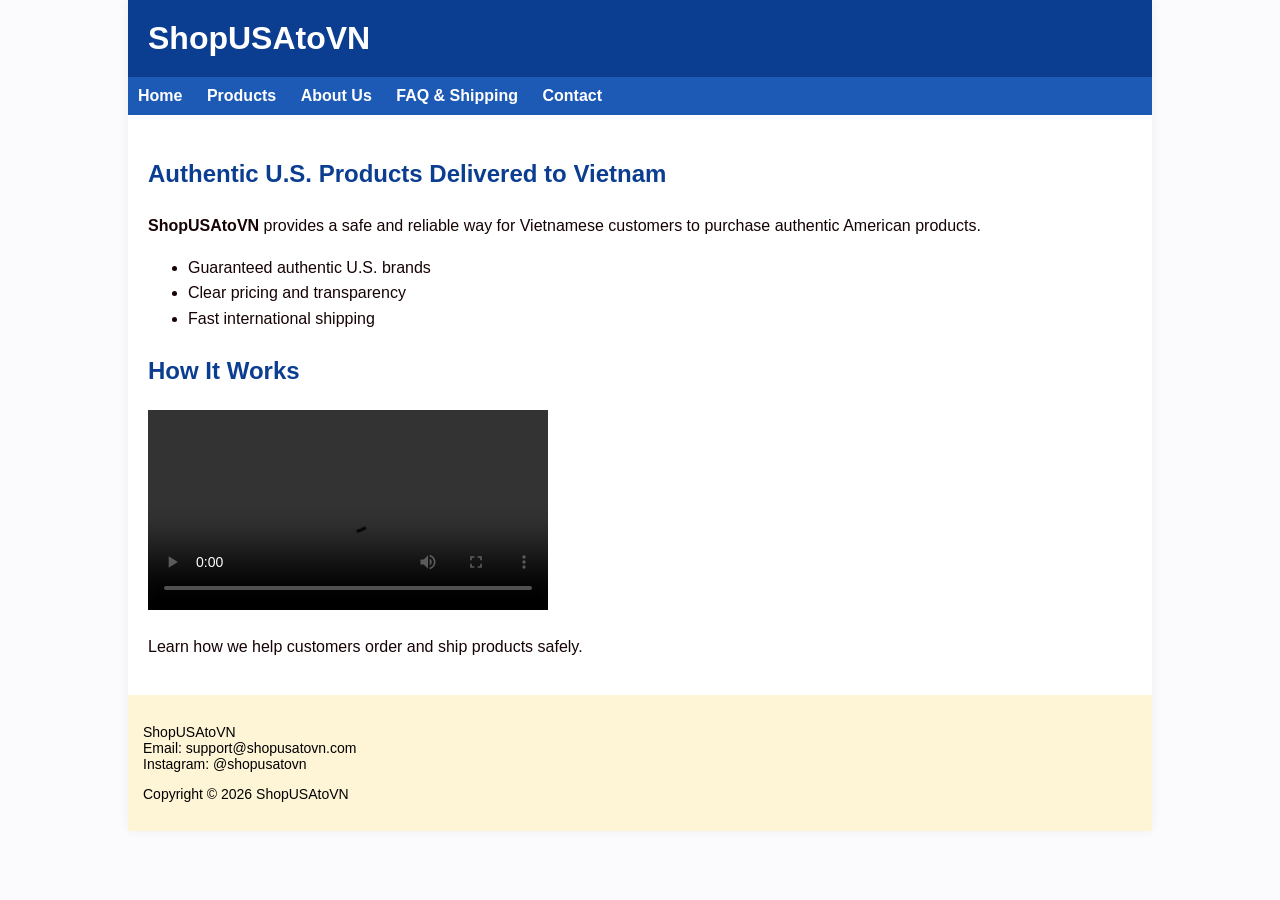
<file: index.html>
<!DOCTYPE html>
<html lang="en">
<head>
<meta charset="UTF-8">
<meta name="description" content="Shop authentic U.S. products shipped to Vietnam safely and affordably.">
<title>ShopUSAtoVN</title>
<link rel="stylesheet" href="style.css">
</head>

<body>
<div id="wrapper">

<header>
<h1>ShopUSAtoVN</h1>
</header>

<nav>
<a href="index.html">Home</a>
<a href="products.html">Products</a>
<a href="about.html">About Us</a>
<a href="faq.html">FAQ & Shipping</a>
<a href="contact.html">Contact</a>
</nav>

<main>
<h2>Authentic U.S. Products Delivered to Vietnam</h2>

<p>
<strong>ShopUSAtoVN</strong> provides a safe and reliable way for Vietnamese customers to purchase authentic American products.
</p>

<ul>
<li>Guaranteed authentic U.S. brands</li>
<li>Clear pricing and transparency</li>
<li>Fast international shipping</li>
</ul>

<h2>How It Works</h2>

<video width="400" controls>
<source src="https://www.youtube.com/embed/aqz-KE-bpKQ" 
title="Delivery process" frameborder="0" allowfullscreen>
</video>

<p>Learn how we help customers order and ship products safely.</p>

</main>

<footer>
<p>
ShopUSAtoVN<br>
Email: <a href="mailto:support@shopusatovn.com">support@shopusatovn.com</a><br>
Instagram: @shopusatovn
</p>

<p>Copyright © 2026 ShopUSAtoVN</p>
</footer>

</div>
</body>
</html>
</file>
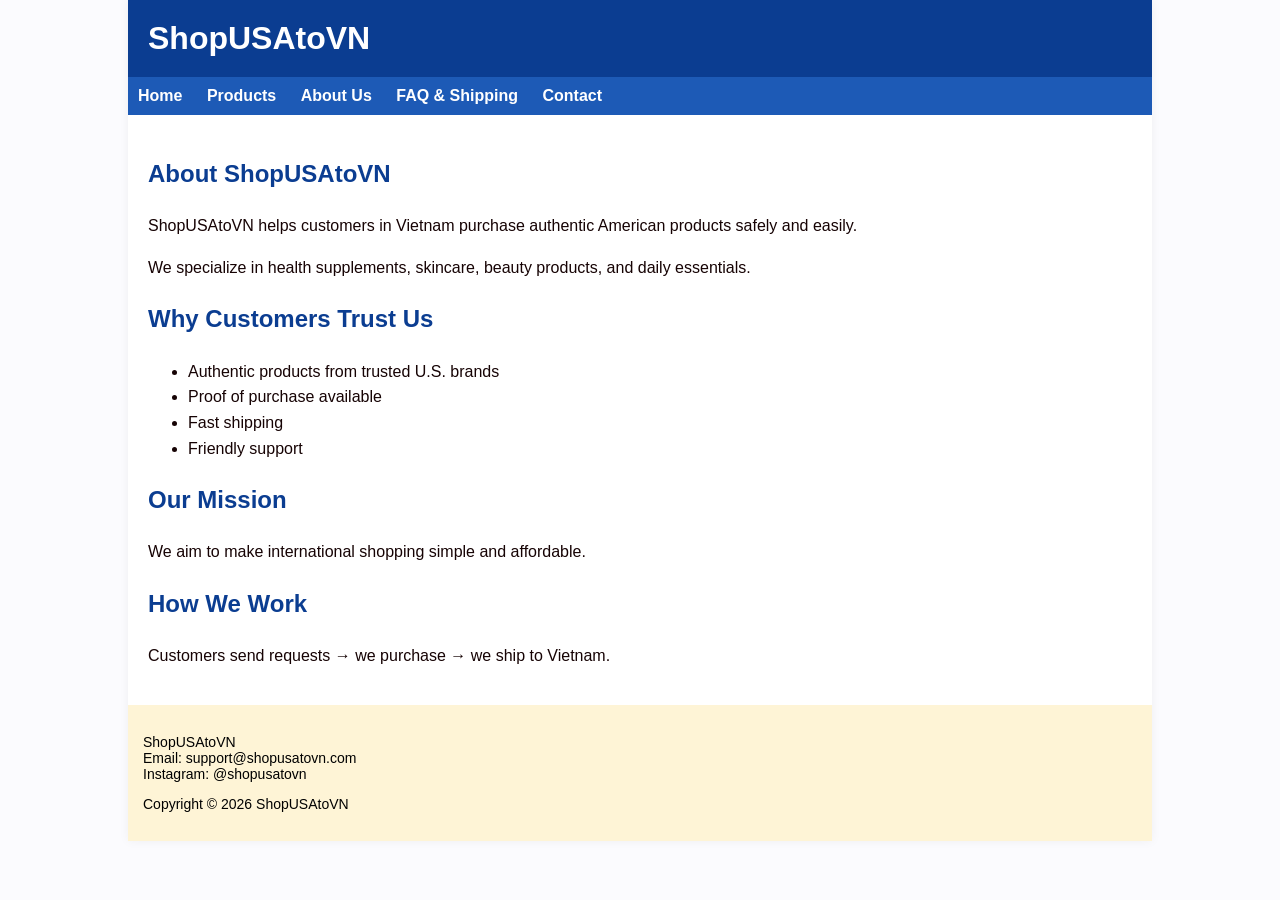
<file: about.html>
<!DOCTYPE html>
<html lang="en">
<head>
<meta charset="UTF-8">
<meta name="description" content="About ShopUSAtoVN">
<title>About Us - ShopUSAtoVN</title>
<link rel="stylesheet" href="style.css">
</head>

<body>
<div id="wrapper">

<header><h1>ShopUSAtoVN</h1></header>

<nav>
<a href="index.html">Home</a>
<a href="products.html">Products</a>
<a href="about.html">About Us</a>
<a href="faq.html">FAQ & Shipping</a>
<a href="contact.html">Contact</a>
</nav>

<main>
<h2>About ShopUSAtoVN</h2>

<p>ShopUSAtoVN helps customers in Vietnam purchase authentic American products safely and easily.</p>

<p>We specialize in health supplements, skincare, beauty products, and daily essentials.</p>

<h2>Why Customers Trust Us</h2>
<ul>
<li>Authentic products from trusted U.S. brands</li>
<li>Proof of purchase available</li>
<li>Fast shipping</li>
<li>Friendly support</li>
</ul>

<h2>Our Mission</h2>
<p>We aim to make international shopping simple and affordable.</p>

<h2>How We Work</h2>
<p>Customers send requests → we purchase → we ship to Vietnam.</p>

</main>

<footer>
<p>
ShopUSAtoVN<br>
Email: <a href="mailto:support@shopusatovn.com">support@shopusatovn.com</a><br>
Instagram: @shopusatovn
</p>

<p>Copyright © 2026 ShopUSAtoVN</p>
</footer>

</div>
</body>
</html>
</file>
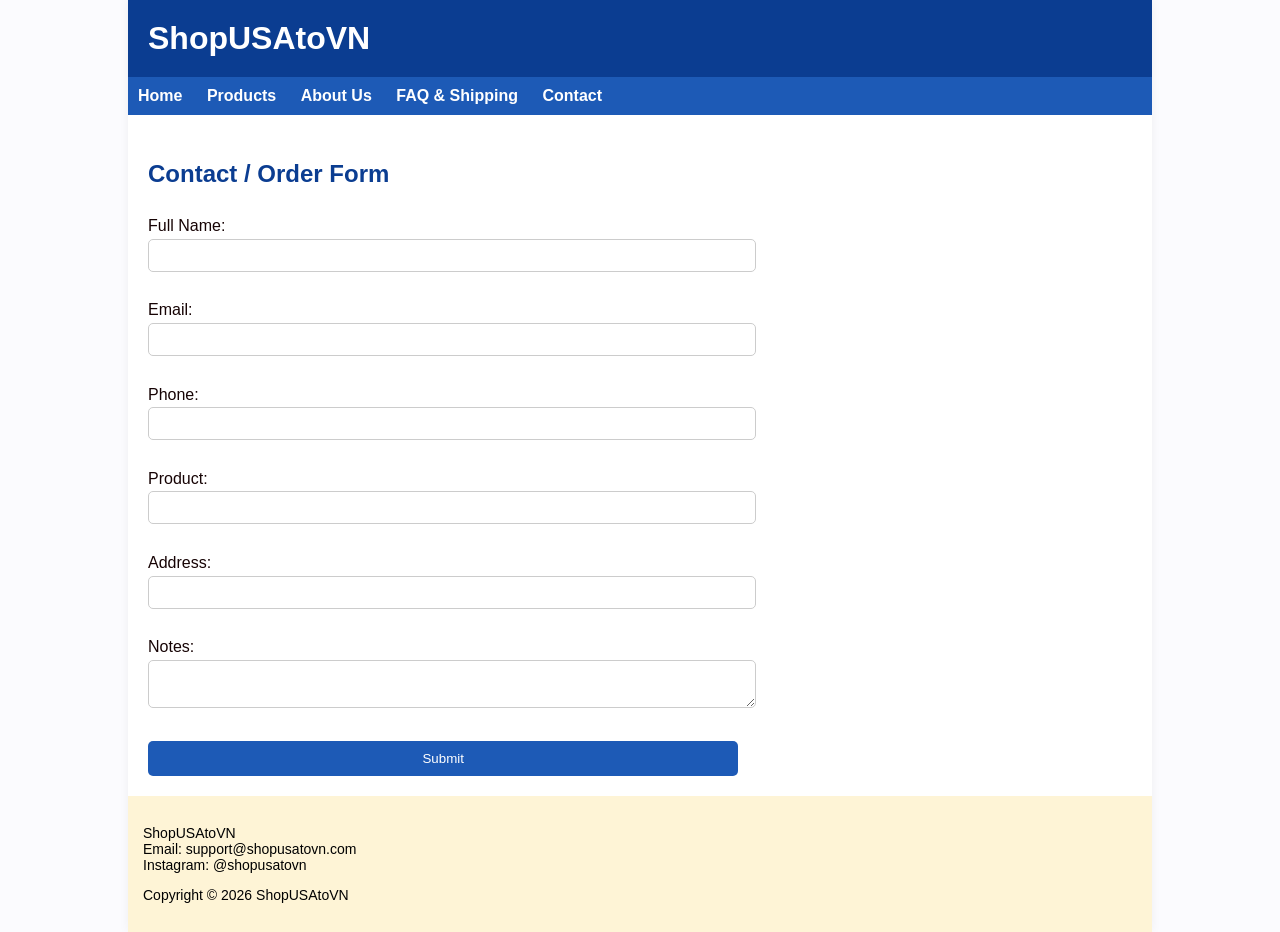
<file: contact.html>
<!DOCTYPE html>
<html lang="en">
<head>
<meta charset="UTF-8">
<meta name="description" content="Contact Form">
<title>Contact - ShopUSAtoVN</title>
<link rel="stylesheet" href="style.css">
</head>

<body>
<div id="wrapper">

<header><h1>ShopUSAtoVN</h1></header>

<nav>
<a href="index.html">Home</a>
<a href="products.html">Products</a>
<a href="about.html">About Us</a>
<a href="faq.html">FAQ & Shipping</a>
<a href="contact.html">Contact</a>
</nav>

<main>
<h2>Contact / Order Form</h2>

<form action="#">

<label>Full Name:</label><br>
<input type="text" name="name"><br><br>

<label>Email:</label><br>
<input type="email" name="email"><br><br>

<label>Phone:</label><br>
<input type="text" name="phone"><br><br>

<label>Product:</label><br>
<input type="text" name="product"><br><br>

<label>Address:</label><br>
<input type="text" name="address"><br><br>

<label>Notes:</label><br>
<textarea name="notes"></textarea><br><br>

<input type="submit" value="Submit">

</form>

</main>

<footer>
<p>
ShopUSAtoVN<br>
Email: <a href="mailto:support@shopusatovn.com">support@shopusatovn.com</a><br>
Instagram: @shopusatovn
</p>

<p>Copyright © 2026 ShopUSAtoVN</p>
</footer>

</div>
</body>
</html>
</file>
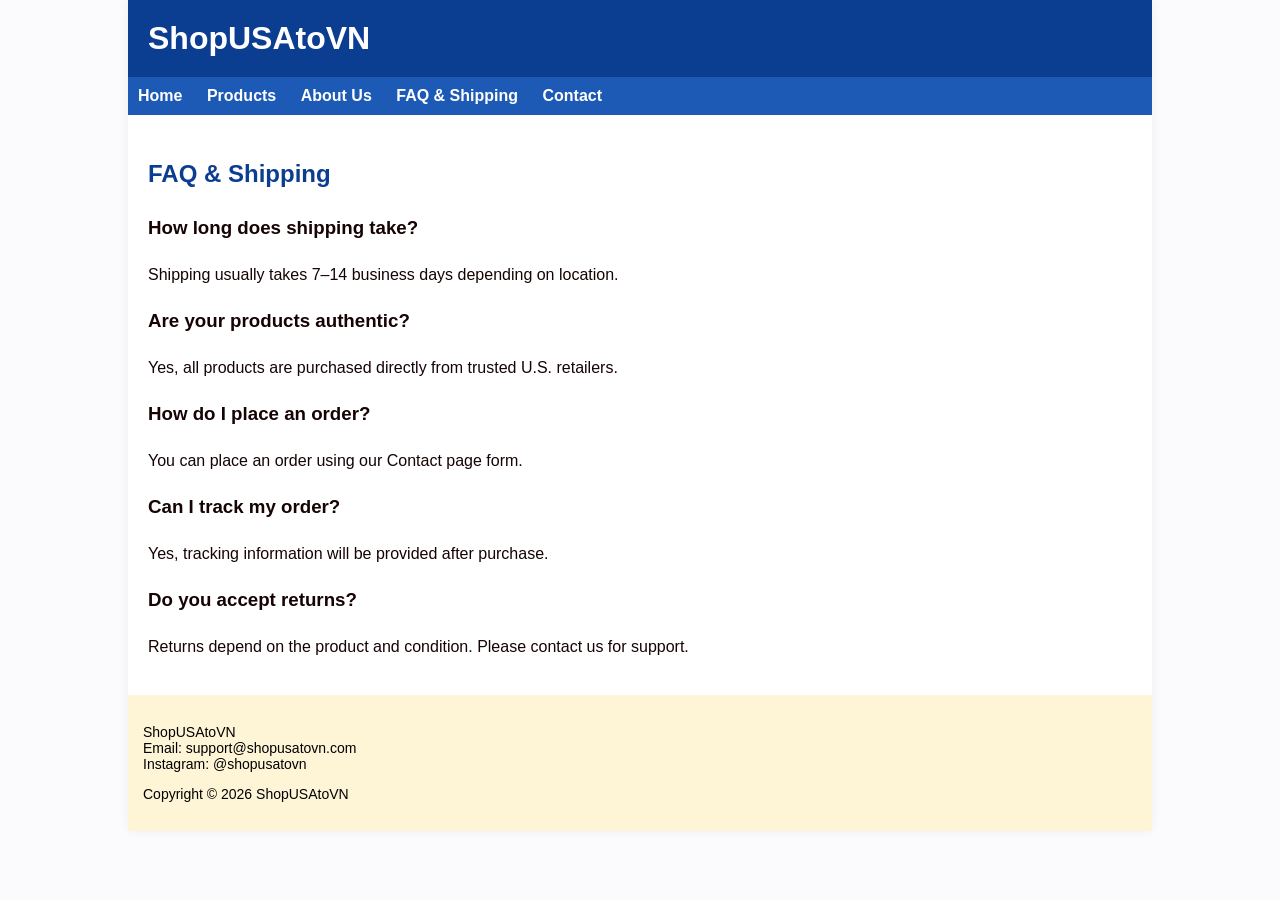
<file: faq&shipping.html>
<!DOCTYPE html>
<html lang="en">
<head>
    <meta charset="UTF-8">
    <meta name="description" content="FAQ and Shipping Information">
    <title>FAQ & Shipping - ShopUSAtoVN</title>
    <link rel="stylesheet" href="style.css">
</head>

<body>

<div id="wrapper">

<header>
    <h1>ShopUSAtoVN</h1>
</header>

<nav>
    <a href="index.html">Home</a>
    <a href="products.html">Products</a>
    <a href="about.html">About Us</a>
    <a href="faq.html">FAQ & Shipping</a>
    <a href="contact.html">Contact</a>
</nav>

<main>

    <h2>FAQ & Shipping</h2>

    <h3>How long does shipping take?</h3>
    <p>Shipping usually takes 7–14 business days depending on location.</p>

    <h3>Are your products authentic?</h3>
    <p>Yes, all products are purchased directly from trusted U.S. retailers.</p>

    <h3>How do I place an order?</h3>
    <p>You can place an order using our Contact page form.</p>

    <h3>Can I track my order?</h3>
    <p>Yes, tracking information will be provided after purchase.</p>

    <h3>Do you accept returns?</h3>
    <p>Returns depend on the product and condition. Please contact us for support.</p>

</main>

<footer>
    <p>
        ShopUSAtoVN<br>
        Email: <a href="mailto:support@shopusatovn.com">support@shopusatovn.com</a><br>
        Instagram: @shopusatovn
    </p>

    <p>Copyright © 2026 ShopUSAtoVN</p>
</footer>

</div>

</body>
</html>
</file>
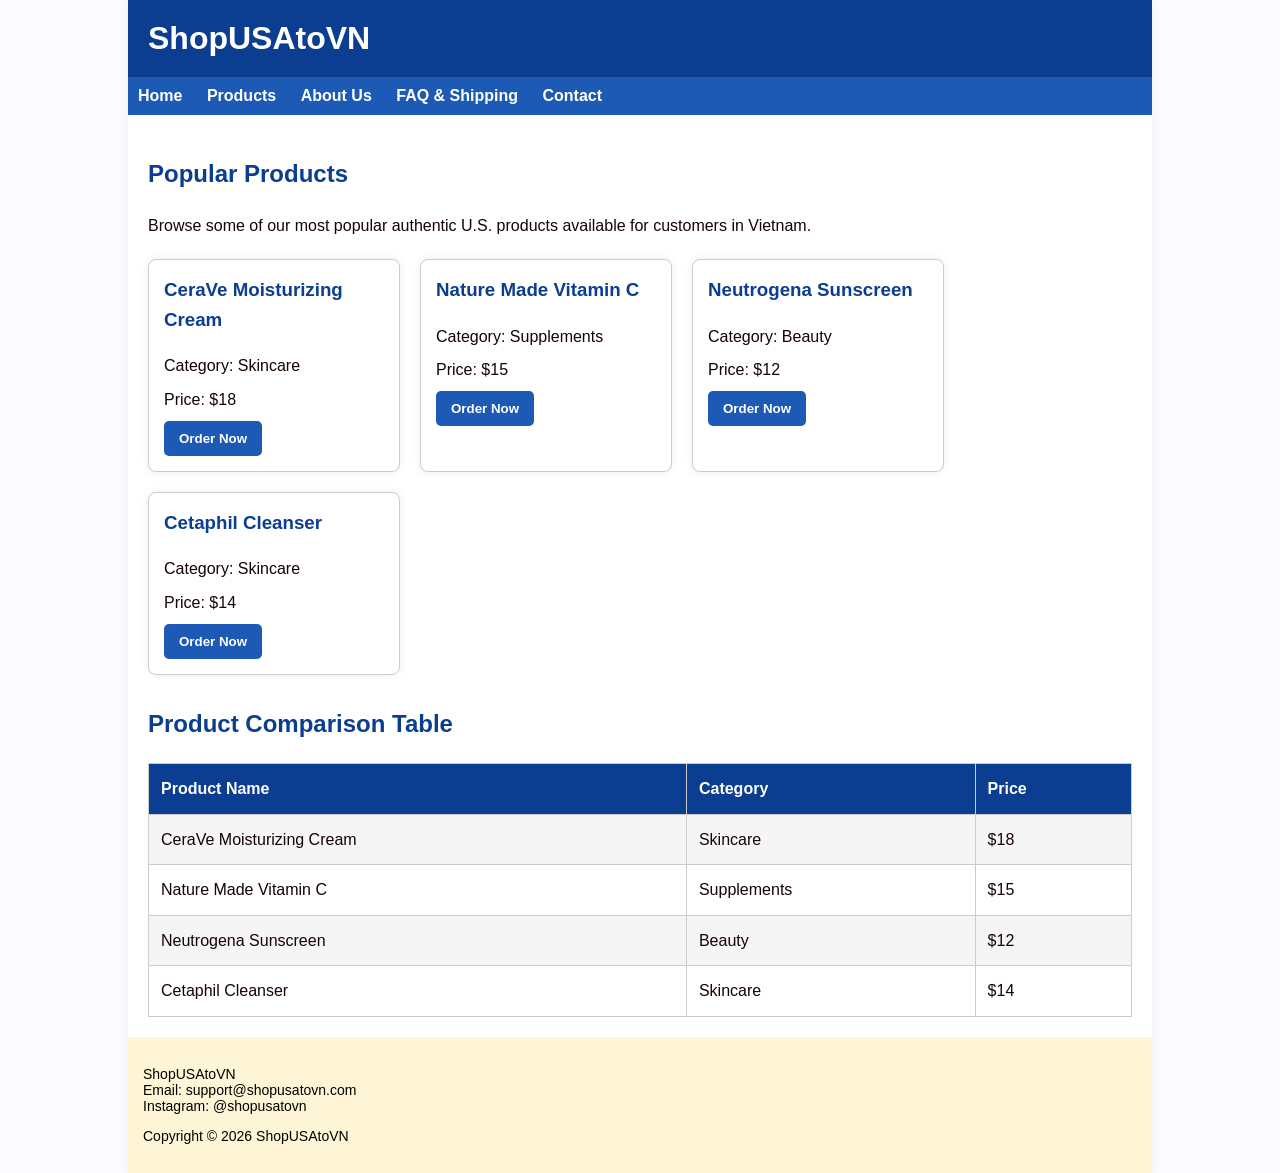
<file: products.html>
<!DOCTYPE html>
<html lang="en">
<head>
    <meta charset="UTF-8">
    <meta name="description" content="Shop authentic U.S. skincare, supplements, and beauty products shipped to Vietnam.">
    <title>Products - ShopUSAtoVN</title>
    <link rel="stylesheet" href="style.css">
</head>

<body>

<div id="wrapper">

<header>
    <h1>ShopUSAtoVN</h1>
</header>

<nav>
    <a href="index.html">Home</a>
    <a href="products.html">Products</a>
    <a href="about.html">About Us</a>
    <a href="faq.html">FAQ & Shipping</a>
    <a href="contact.html">Contact</a>
</nav>

<main>
    <h2>Popular Products</h2>

    <p>
        Browse some of our most popular authentic U.S. products available for customers in Vietnam.
    </p>

    <div class="products-container">

        <div class="product-card">
            <h3>CeraVe Moisturizing Cream</h3>
            <p>Category: Skincare</p>
            <p>Price: $18</p>
            <button>Order Now</button>
        </div>

        <div class="product-card">
            <h3>Nature Made Vitamin C</h3>
            <p>Category: Supplements</p>
            <p>Price: $15</p>
            <button>Order Now</button>
        </div>

        <div class="product-card">
            <h3>Neutrogena Sunscreen</h3>
            <p>Category: Beauty</p>
            <p>Price: $12</p>
            <button>Order Now</button>
        </div>

        <div class="product-card">
            <h3>Cetaphil Cleanser</h3>
            <p>Category: Skincare</p>
            <p>Price: $14</p>
            <button>Order Now</button>
        </div>

    </div>

    <h2>Product Comparison Table</h2>

    <table>
        <tr>
            <th>Product Name</th>
            <th>Category</th>
            <th>Price</th>
        </tr>

        <tr>
            <td>CeraVe Moisturizing Cream</td>
            <td>Skincare</td>
            <td>$18</td>
        </tr>

        <tr>
            <td>Nature Made Vitamin C</td>
            <td>Supplements</td>
            <td>$15</td>
        </tr>

        <tr>
            <td>Neutrogena Sunscreen</td>
            <td>Beauty</td>
            <td>$12</td>
        </tr>

        <tr>
            <td>Cetaphil Cleanser</td>
            <td>Skincare</td>
            <td>$14</td>
        </tr>
    </table>
</main>

<footer>
    <p>
        ShopUSAtoVN<br>
        Email: support@shopusatovn.com<br>
        Instagram: @shopusatovn
    </p>

    <p>Copyright © 2026 ShopUSAtoVN</p>
</footer>

</div>

</body>
</html>
</file>
<file: style.css>
:root {
    --text-color: #160304;
    --background-color: #fbfbfe;
    --primary-color: #0b3d91;
    --secondary-color: #fef4d6;
    --accent-color: #1d5ab6;
}

body {
    margin: 0;
    font-family: Arial, Helvetica, sans-serif;
    background-color: var(--background-color);
    color: var(--text-color);
}

#wrapper {
    width: 80%;
    margin: auto;
    background-color: white;
    box-shadow: 0 0 10px rgba(0, 0, 0, 0.05);
}

header {
    background-color: var(--primary-color);
    color: white;
    padding: 20px;
}

header h1 {
    margin: 0;
}

nav {
    background-color: var(--accent-color);
    padding: 10px;
}

nav a {
    color: white;
    text-decoration: none;
    margin-right: 20px;
    font-weight: bold;
}

nav a:hover {
    color: var(--secondary-color);
}

main {
    padding: 20px;
}

h2 {
    color: var(--primary-color);
}

ul {
    line-height: 1.6;
}

footer {
    background-color: var(--secondary-color);
    padding: 15px;
    font-size: 14px;
}
/* Add this to the bottom of style.css */

.products-container {
    display: flex;
    flex-wrap: wrap;
    gap: 20px;
    margin-top: 20px;
    margin-bottom: 30px;
}

.product-card {
    width: 220px;
    border: 1px solid #cccccc;
    padding: 15px;
    background-color: #ffffff;
    box-shadow: 0 0 8px rgba(0, 0, 0, 0.08);
    border-radius: 8px;
}

.product-card h3 {
    color: var(--primary-color);
    margin-top: 0;
}

.product-card p {
    margin: 8px 0;
}

button {
    background-color: var(--accent-color);
    color: white;
    border: none;
    padding: 10px 15px;
    cursor: pointer;
    border-radius: 5px;
    font-weight: bold;
}

button:hover {
    background-color: var(--primary-color);
}

table {
    width: 100%;
    border-collapse: collapse;
    margin-top: 20px;
}

th {
    background-color: var(--primary-color);
    color: white;
}

th, td {
    border: 1px solid #cccccc;
    padding: 12px;
    text-align: left;
}

tr:nth-child(even) {
    background-color: #f5f5f5;
}

main {
    line-height: 1.6;
}

h2 {
    margin-top: 20px;
}

form input, textarea {
    width: 60%;
    padding: 8px;
    border: 1px solid #ccc;
    border-radius: 5px;
}

input[type="submit"] {
    background-color: #1d5ab6;
    color: white;
    border: none;
    padding: 10px 15px;
    cursor: pointer;
}

input[type="submit"]:hover {
    background-color: #0b3d91;
}
footer {
    color: #000;
}

footer a {
    color: #000;
    text-decoration: none;
}

footer a:hover {
    text-decoration: underline;
}
</file>
